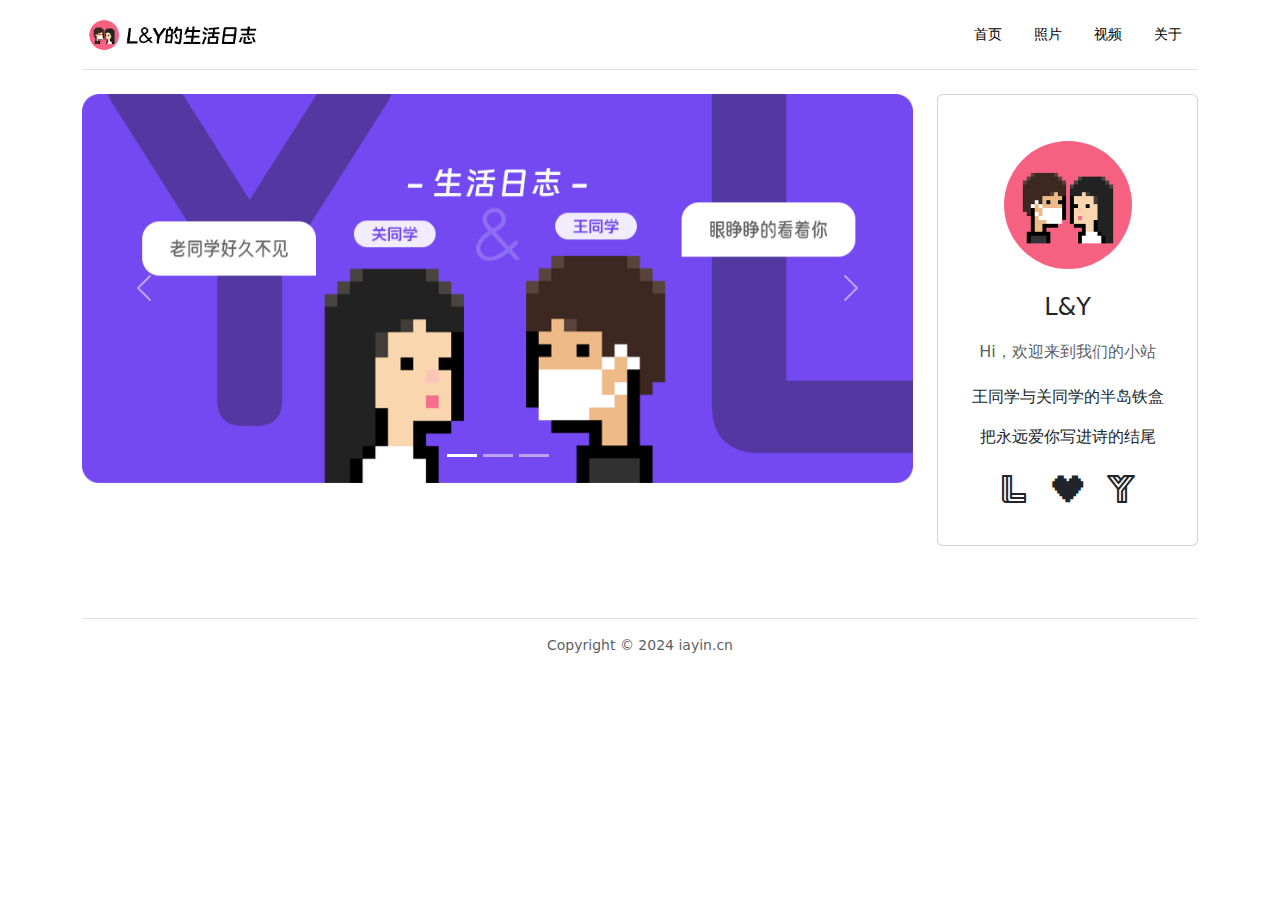
<file: index.html>
<!DOCTYPE html>
<html lang="en">

<head>
    <meta charset="UTF-8">
    <meta name="viewport" content="width=device-width, initial-scale=1.0">
    <title>L&Y的生活日志</title>
    <meta name="keywords" content="L&Y的生活日志,王同学与关同学的半岛铁盒,王同学的半岛铁盒,关同学的半岛铁盒">
    <meta name="description" content="L&Y的生活日志，王同学与关同学的半岛铁盒、初恋的香味就这样被我们寻回、把永远爱你写进诗的结尾、你是我唯一想要的了解。">
    <!-- favicon -->
    <link rel="shortcut icon" href="/favicon.ico">
    <!-- jquery -->
    <script src="/assets/js/jquery-3.7.0.min.js"></script>
    <!-- bootstrap -->
    <link href="/assets/css/bootstrap.min.css" rel="stylesheet"
        type="text/css" />
    <script src="/assets/js/bootstrap.bundle.min.js"></script>
    <!-- style -->
    <link href="/assets/css/style.css" rel="stylesheet" type="text/css" />
    <!-- iayin-icon -->
    <link rel="stylesheet" href="/assets/iayin-icon/iconfont.css">
    <script>
        $(document).ready(function () {
            $("#header").load("/layouts/header.html");
            $("#footer").load("/layouts/footer.html");
        });
    </script>
</head>

<body>
    <!-- header -->
    <div id="header"></div>
    <!-- main -->
    <div class="container">
        <div class="row">
            <div class="col-md-9 mx-auto mb-4">
                <div id="carouselExampleIndicators" class="carousel slide" data-bs-ride="carousel">
                    <div class="carousel-indicators">
                        <button type="button" data-bs-target="#carouselExampleIndicators" data-bs-slide-to="0"
                            class="active" aria-current="true"></button>
                        <button type="button" data-bs-target="#carouselExampleIndicators" data-bs-slide-to="1"></button>
                        <button type="button" data-bs-target="#carouselExampleIndicators" data-bs-slide-to="2"></button>
                    </div>
                    <div class="carousel-inner">
                        <div class="carousel-item active">
                            <a href="javascript:return false;"><img src="/upload/banner/banner-1.png" class="d-block w-100"></a>
                        </div>
                        <div class="carousel-item">
                            <a href="javascript:return false;"><img src="/upload/banner/banner-2.png" class="d-block w-100"></a>
                        </div>
                        <div class="carousel-item">
                            <a href="javascript:return false;"><img src="/upload/banner/banner-3.png" class="d-block w-100"></a>
                        </div>
                    </div>
                    <button class="carousel-control-prev" type="button" data-bs-target="#carouselExampleIndicators"
                        data-bs-slide="prev">
                        <span class="carousel-control-prev-icon" aria-hidden="true"></span>
                        <span class="visually-hidden">Previous</span>
                    </button>
                    <button class="carousel-control-next" type="button" data-bs-target="#carouselExampleIndicators"
                        data-bs-slide="next">
                        <span class="carousel-control-next-icon" aria-hidden="true"></span>
                        <span class="visually-hidden">Next</span>
                    </button>
                </div>
            </div>
            <div class="col-md-3 mb-4">
                <div class="card">
                    <div class="card-body mx-auto text-center">
                        <img class="avatar mb-4" src="/assets/images/avatar-user.png" alt="" width="128" height="128">
                        <h4 class="card-title mb-4">L&Y</h4>
                        <h6 class="card-subtitle mb-4 text-body-secondary">Hi，欢迎来到我们的小站</h6>
                        <p class="card-text">王同学与关同学的半岛铁盒</p>
                        <p class="card-text">把永远爱你写进诗的结尾</p>
                        <div class="card-me mb-3">
                            <i class="fs-2 mb-3 p-1 m-1 text-dark iconfont icon-l"></i>
                            <i class="fs-2 mb-3 p-1 m-1 text-dark iconfont icon-love"></i>
                            <i class="fs-2 mb-3 p-1 m-1 text-dark iconfont icon-y"></i>
                        </div>
                    </div>
                </div>
            </div>
        </div>
    </div>
    <!-- footer -->
    <div id="footer"></div>
</body>

</html>
</file>
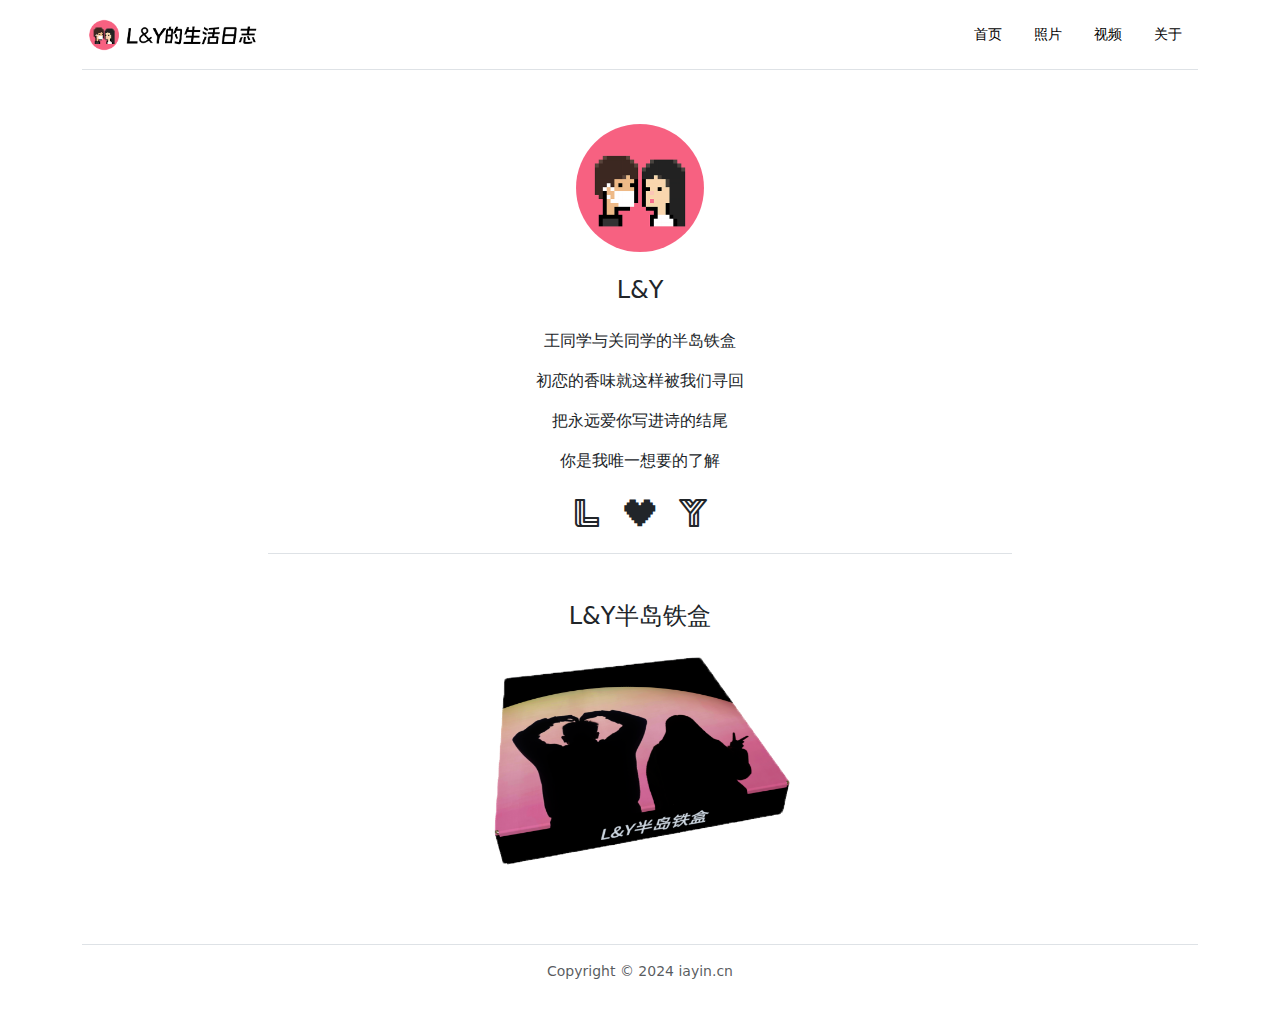
<file: about.html>
<!DOCTYPE html>
<html lang="en">

<head>
    <meta charset="UTF-8">
    <meta name="viewport" content="width=device-width, initial-scale=1.0">
    <title>关于 - L&Y的生活日志</title>
    <meta name="keywords" content="L&Y的生活日志,王同学与关同学的半岛铁盒,王同学的半岛铁盒,关同学的半岛铁盒">
    <meta name="description" content="L&Y的生活日志，王同学与关同学的半岛铁盒、初恋的香味就这样被我们寻回、把永远爱你写进诗的结尾、你是我唯一想要的了解。">
    <!-- favicon -->
    <link rel="shortcut icon" href="/favicon.ico">
    <!-- jquery -->
    <script src="/assets/js/jquery-3.7.0.min.js"></script>
    <!-- bootstrap -->
    <link href="/assets/css/bootstrap.min.css" rel="stylesheet" type="text/css" />
    <script src="/assets/js/bootstrap.bundle.min.js"></script>
    <!-- style -->
    <link href="/assets/css/style.css" rel="stylesheet" type="text/css" />
    <!-- iayin-icon -->
    <link rel="stylesheet" href="/assets/iayin-icon/iconfont.css">
    <script>
        $(document).ready(function () {
            $("#header").load("/layouts/header.html");
            $("#footer").load("/layouts/footer.html");
        });
    </script>
</head>

<body>
    <!-- header -->
    <div id="header"></div>
    <!-- main -->
    <div class="container">
        <div class="col-md-8 mx-auto text-center about-long">
            <img class="avatar mb-4" src="/assets/images/avatar-user.png" alt="" width="128" height="128">
            <h4 class="mb-4">L&Y</h4>
            <p>王同学与关同学的半岛铁盒</p>
            <p>初恋的香味就这样被我们寻回</p>
            <p>把永远爱你写进诗的结尾</p>
            <p>你是我唯一想要的了解</p>
            <div class="mb-3">
                <i class="fs-2 mb-3 p-1 m-1 text-dark iconfont icon-l"></i>
                <i class="fs-2 mb-3 p-1 m-1 text-dark iconfont icon-love"></i>
                <i class="fs-2 mb-3 p-1 m-1 text-dark iconfont icon-y"></i>
            </div>
            <div class="border-bottom"></div>
            <h4 class="mt-5 mb-3">L&Y半岛铁盒</h4>
            <img class="mb-4" src="/assets/images/peninsula-Ironbox.png" alt="" width="300">
        </div>
    </div>
    <!-- footer -->
    <div id="footer"></div>
</body>

</html>
</file>
<file: assets/css/style.css>
.nav {
    font-size: 14px;
}

.dropdown-menu {
    font-size: 12px;
}

.dropdown-menu li {
    padding: 0px 8px;
}

.dropdown-menu li a {
    padding: 10px;
}

.dropdown-item i {
    font-size: 12px;
}

footer {
    font-size: 14px;
}

.avatar {
    border-radius: 64px;
    margin-top: 30px;
}

.about-long a {
    text-decoration: none;
}

.i-info-item{
    margin-top: 20px;
    margin-bottom: 5px;
}

.i-info-item-title{
    padding: 3px 15px;
    background-color: #dee2e6;
    font-size: 16px;
}

.i-info-item img{
    margin: 10px 0;
    width: 100%;
}

.i-info-item a{
    color: #000;
}

.card-me a{
    text-decoration: none;
}

.video-js{
    width: 100%;
}
</file>
<file: assets/iayin-icon/iconfont.css>
@font-face {
  font-family: "iconfont"; /* Project id 4396518 */
  src: url('iconfont.woff2?t=1704194001032') format('woff2'),
       url('iconfont.woff?t=1704194001032') format('woff'),
       url('iconfont.ttf?t=1704194001032') format('truetype');
}

.iconfont {
  font-family: "iconfont" !important;
  font-size: 16px;
  font-style: normal;
  -webkit-font-smoothing: antialiased;
  -moz-osx-font-smoothing: grayscale;
}

.icon-love:before {
  content: "\e7cd";
}

.icon-l:before {
  content: "\eb88";
}

.icon-y:before {
  content: "\eb8c";
}
</file>
